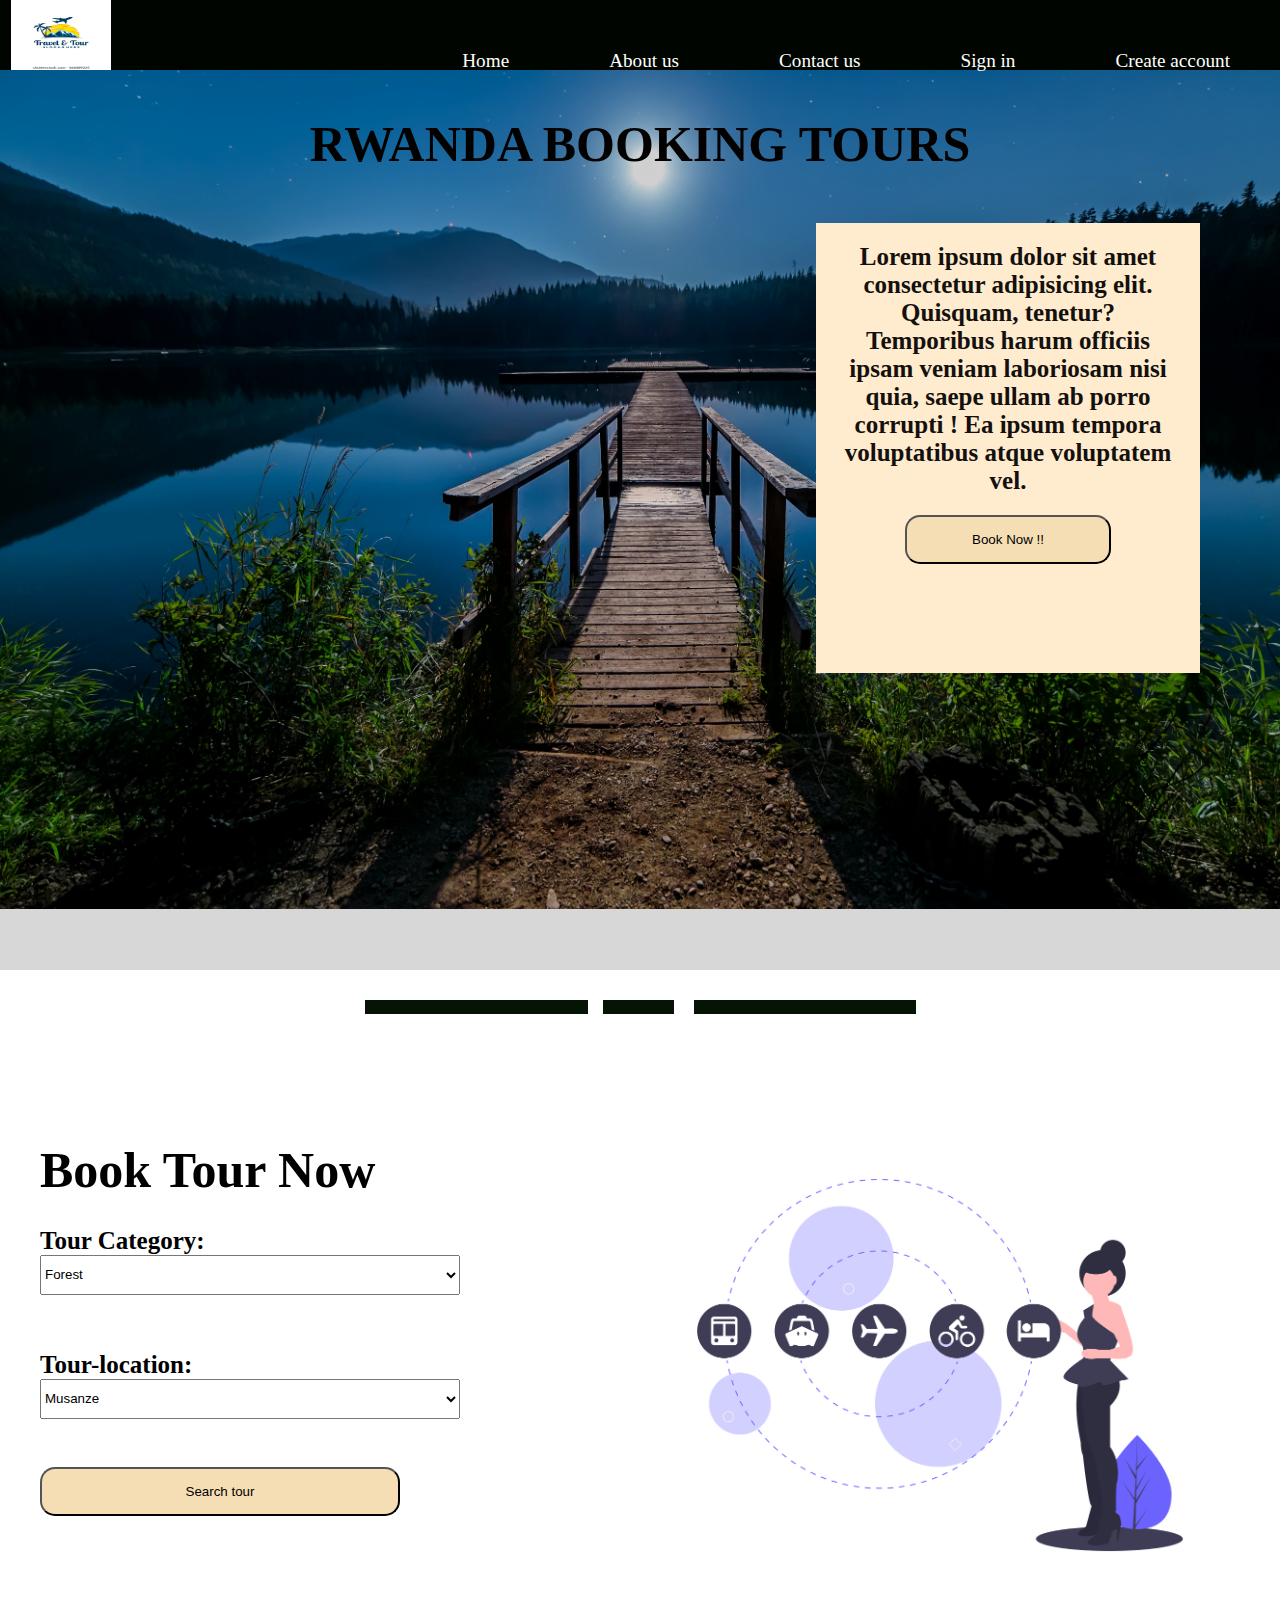
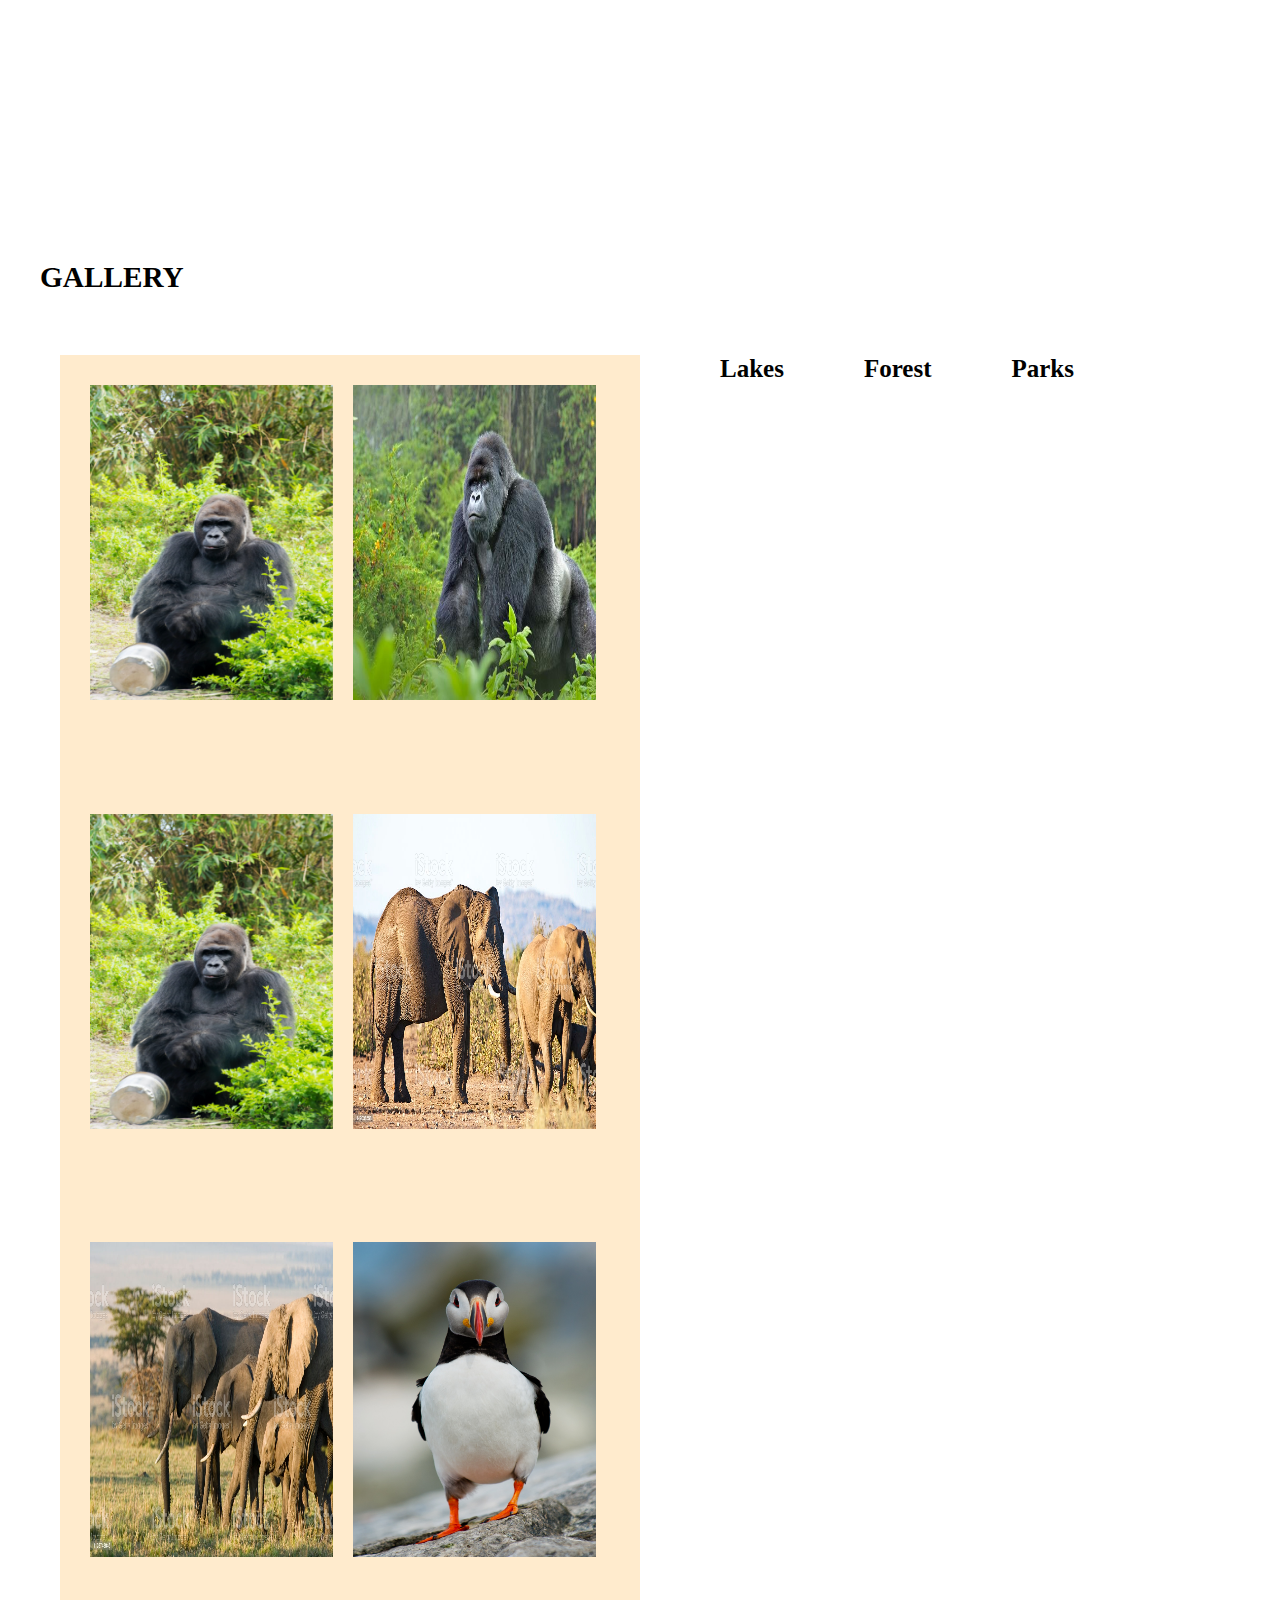
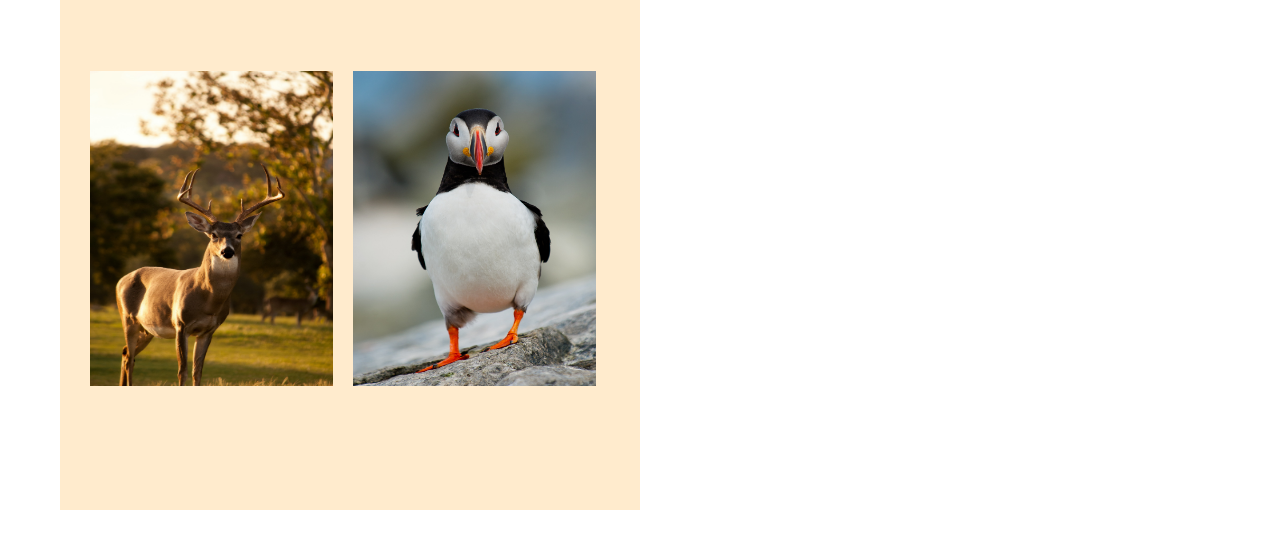
<file: index.html>
<!DOCTYPE html>
<html>
    <head>
        <title>BOOKING TOURS</title>
    </head>
<link rel="stylesheet" href="./style.css"></head>
<body>
<!-- this section is for top navigation -->
<div class="topnav">
<div class="logo" >
     <img src="./img/img.webp" style="height:100%;width:100px"/>

</div>
<div class="navbar-right">
     <a class="active"href="./sign up.html"> Create account </a>
     <a href="./log in.html"> Sign in </a>
     <a href="#"> Contact us </a>  
     <a href="./about us .html"> About us </a>
     <a href="#"> Home</a>
</div>


</div>
<div class="homecontainer">
    
    <h1>RWANDA BOOKING TOURS</h1>
    <div class="quote-div">
        <p>Lorem ipsum dolor sit amet consectetur adipisicing elit. Quisquam,
             tenetur? Temporibus harum officiis
             ipsam veniam laboriosam nisi quia, saepe ullam ab porro corrupti
             ! Ea ipsum tempora voluptatibus atque voluptatem vel.</p>

             <button>Book Now !!</button>
    </div>
</div>
<div class="tour-section">
 <div style="width:100%;height:6%;display:flex;padding:10px 10px 10px 25%">
    <div style="width:25%;height:10%;margin-left: 25px;margin-top: 10px; background: rgb(6, 20, 6);"></div>
    <div style="width:8%;height:10%;margin-left:15px; margin-top: 10px;background: rgb(6, 20, 6);"></div>
   <div style="width:25%;height: 10%;margin-left:20px; margin-top: 10px;background: rgb(6, 20, 6);"></div>
   </div> 
   <div class="tour-main-section">
    <div class="tour-left">
        <h1>Book Tour Now</h1><br>
        <label for="category">Tour Category:<br></label>
        <select name="category" id="category">
            <option value="forest">Forest</option>
            <option value="lake">Lake</option>
            <option value="river">River</option>
            <option value="park">Park</option>




        </select><br><br><br>
        <label for="category">Tour-location:<br></label>
        <select name="category" id="category">
           
            <option value="musanze">Musanze</option> 
            <option value="karongi">karongi</option>
            <option value="kayonza">kayonza</option>
            <option value="rubavu">Rubavu</option>
            </select><br><br>
         <button>Search tour</button>

    </div>
    <div class="tour-right">
         <img src="undraw_travel_plans_li01.png" alt=""> 
        
        
    </div> 

   
 


   </div>
   <div class="main-garelly">
    <h3>GALLERY</h3><br><br>
   <div class="gallery">
 
    <div class="images" >
        <!-- <h4>IMAGES</h4><br><br><br> -->
       
        <div class="tour-images" >
            <img src="./pexels-david-atkins-7170433.jpg" alt="" style="width:100%;height:35vh">
        </div>
        <div class="tour-images">
            <img src="./gorilla photo.jpg" alt="" style="width:100%;height:35vh;">
        </div>
        <div class="tour-images">
            <img src="./pexels-david-atkins-7170433.jpg" alt="" style="width:100%;height:35vh">
        </div>
        
        <div class="tour-images">
            <img src="./animal 1.jpg" alt="" style="width:100%;height:35vh">
        </div>
        <div class="tour-images">
            <img src="./animal.jpg" alt="" style="width:100%;height:35vh">
        </div>
        <div class="tour-images">
            <img src="./ray-hennessy-mpw37yXc_WQ-unsplash.jpg" alt="" style="width:100%;height:35vh">
        </div>
        <div class="tour-images">
            <img src="./laura-college-K_Na5gCmh38-unsplash.jpg" alt="" style="width:100%;height:35vh">
        </div>
        <div class="tour-images">
            <img src="./ray-hennessy-mpw37yXc_WQ-unsplash.jpg" alt="" style="width:100%;height:35vh">
        </div>




    </div>
    

  <div class="main-places">
    <h4>Lakes</h4>
    <h4>Forest</h4>
    <h4>Parks</h4>

  </div>


</div>
</div>

    
</div>

</body>
</html>
</file>
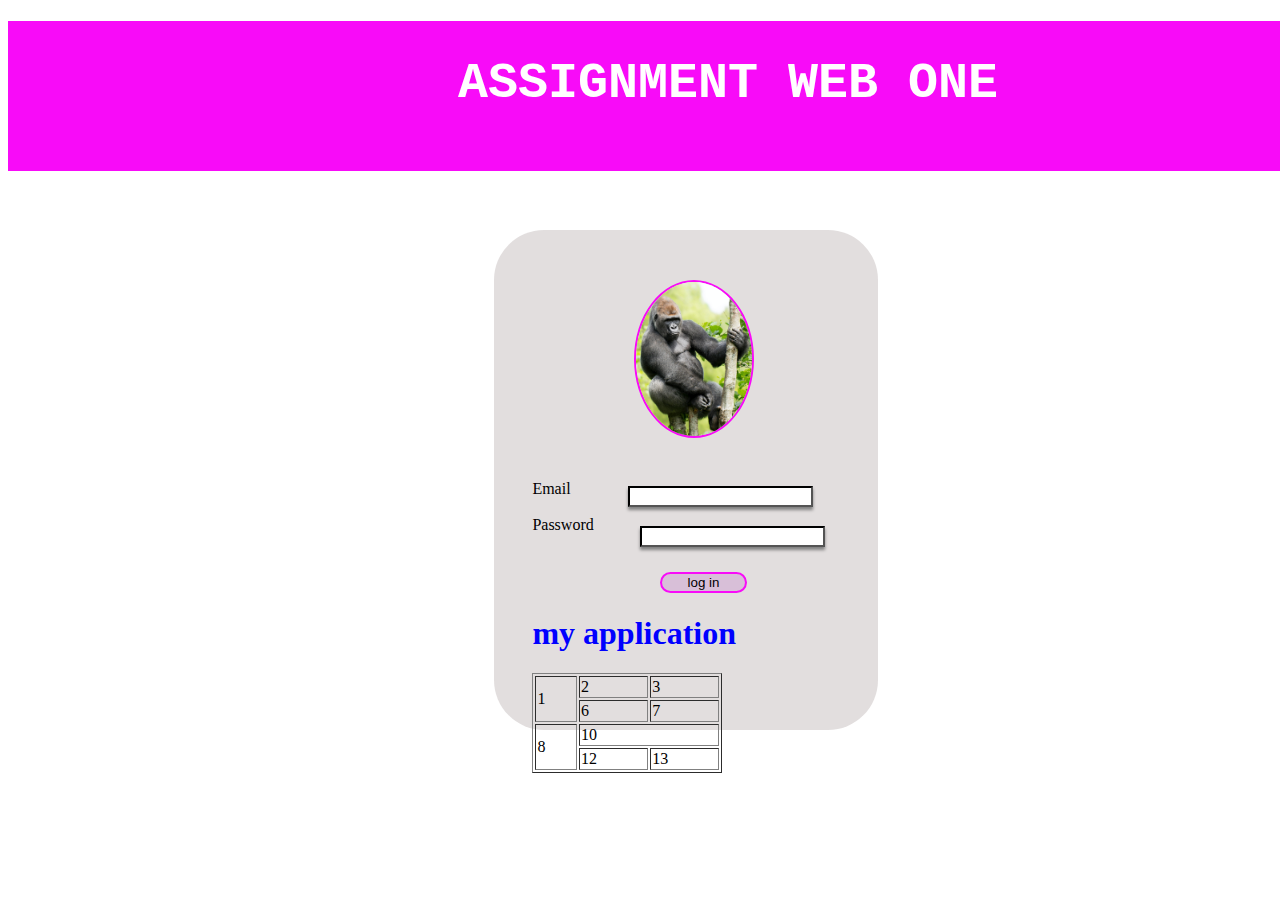
<file: Assignment 1/index.html>
<!DOCTYPE html>
<html>
    <head>
    <title>ASSIGNMENT</title>
    <link rel="stylesheet" href="style.css">
   </head>
    <body>
    <div style="background-color: #f80bf8;width: 1440px;height: 150px;position: absolute;">
  <h1 style="position: relative;color:white;text-align: center;font-size: 50px;font-family: monospace;font-weight: small;">ASSIGNMENT WEB ONE</h1> 

  </div>
<div style="background-color:rgba(148, 134, 134, 0.274);border-radius:50PX;height: 500px;width: 30%;box-shadow:thistle;position: absolute;left: 494px;top: 230px;">
<img src="./Assignment 1/pexels-david-atkins-6194629.jpg"style="border:2px solid #f80bf8;margin-left: 140px;margin-top: 50px;height:158px;width: 120px;border-radius:85%;top: 284px
left:658px;box-sizing:border-box;text-align:center;">

<form style="margin-left:10%;margin-top:10%">
    <label for="">Email</label>
    
    <input style="position: absolute;box-shadow: black; margin-top:6px;margin-left: 15%;box-shadow: grey 0px 3px 3px;border-color: black;" type="email"><br><br>
    <label for="">Password</label>
    <input  style="position:absolute;margin-left: 12%;margin-top:10px;box-shadow: grey 0px 3px 3px;border-color: black;"type="password"><br><br>
    <button style="margin-left: 37%;margin-top: 20px;width: 25%;height: 30%;border-radius: 30px;background-color: thistle;
    border:2px solid #f80bf8;color: rgb(161, 65, 65)02, 62, 62;">log in</button>

   
<table border="1"style="width:55%">
  <h1>my application</h1>
<tr>
<td rowspan="2">1</td>
<td>2</td>
<td>3</td>
</tr>
<tr>

<td>6</td>
<td>7</td>
</tr>
<tr>
<td rowspan="2">8</td>
<td colspan="2">10</td>

</tr>
<tr>
    
<td>12</td>
<td>13</td>

</tr>



</table>
</div>
<div>
  
</div>
</body>   

<h1>
  my application
</h1>
</file>
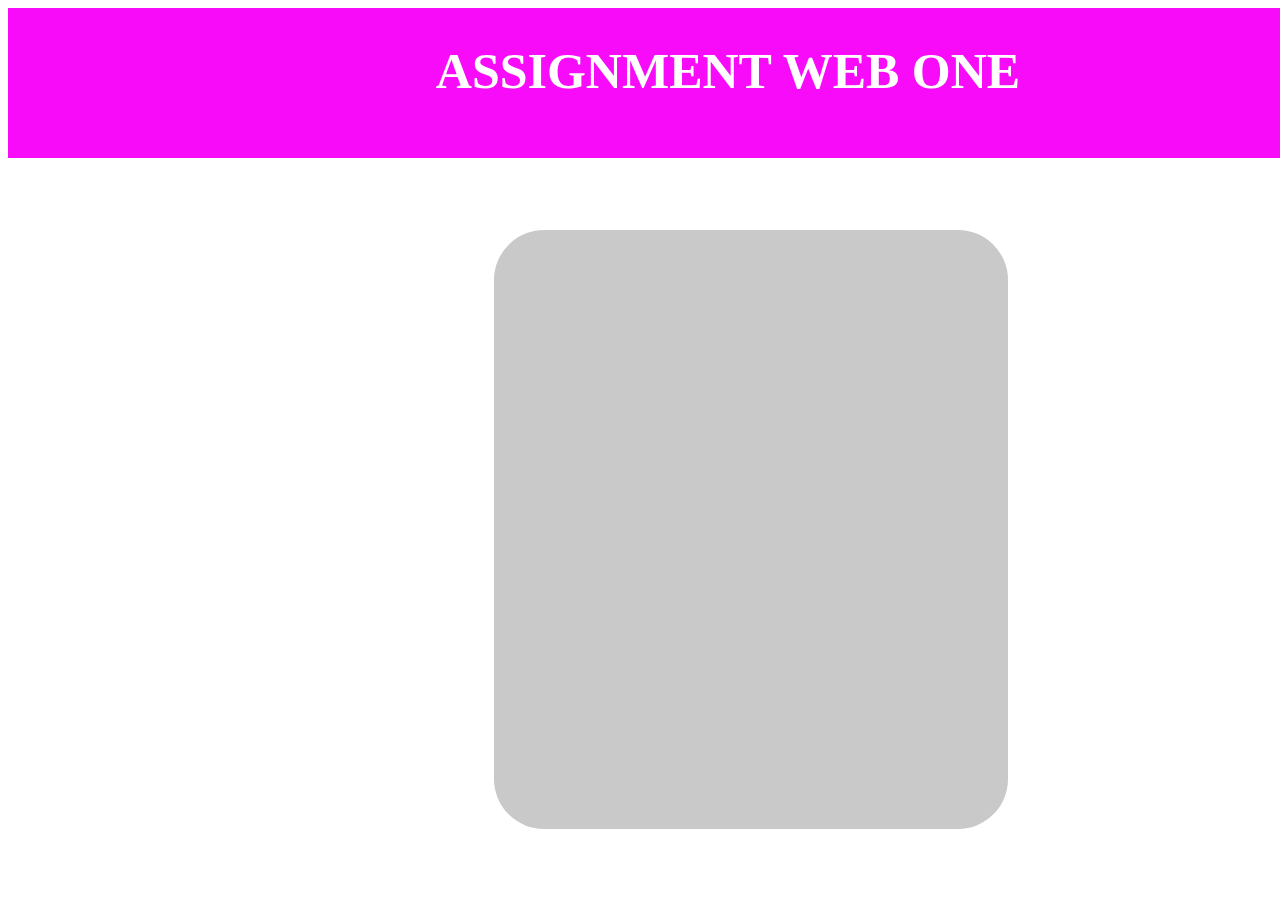
<file: Assignment 1/Assignment 1/index.html>
<!DOCTYPE html>
<html>
    <head>
    <title>ASSIGNMENT</title>
   </head>
    <body>
    <div style="background-color: #f80bf8;width: 1440px;height: 150px;position: absolute;">
  <h1 style="position: relative;color:white;text-align: center;font-size: 50px">ASSIGNMENT WEB ONE</h1> 

  </div>
<div style="background-color: rgb(201, 201, 201);border-radius:50PX;height: 599px;width: 514px;box-shadow:thistle;position: absolute;left: 494px;top: 230px;">

</div>

</body>   
    </html>
</file>
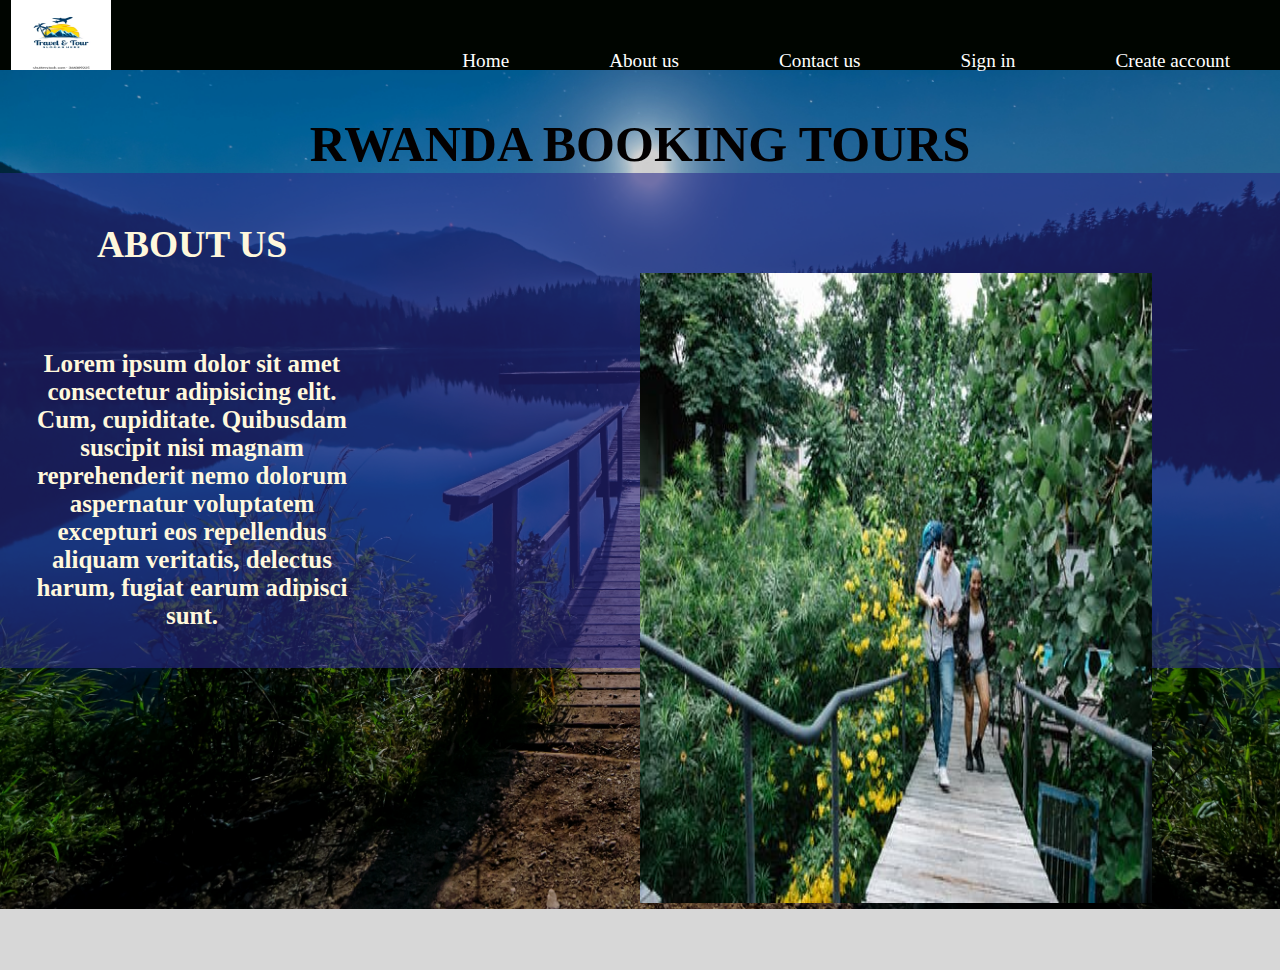
<file: about us .html>
<!DOCTYPE html>
<html>
    <head>
        <title>BOOKING TOURS</title>
    </head>
<link rel="stylesheet" href="./style.css"></head>
<body>
<!-- this section is for top navigation -->
<div class="topnav">
<div class="logo" >
     <img src="./img/img.webp" style="height:100%;width:100px"/>

</div>
<div class="navbar-right">
     <a class="active"href="./sign up.html"> Create account </a>
     <a href="./log in.html"> Sign in </a>
     <a href="./contact us.html"> Contact us </a>  
     <a href=""> About us </a>
     <a href="./index.html"> Home</a>
</div>


</div>
<div class="homecontainer">
    
    <h1>RWANDA BOOKING TOURS</h1>
   <div class="about-us-main-section"> 
       <div class="about-us-right-section">
       <h2>ABOUT US</h2><br><br><br>
       <p>Lorem ipsum dolor sit amet consectetur adipisicing elit. 
           Cum, cupiditate. Quibusdam suscipit nisi magnam reprehenderit nemo 
           dolorum aspernatur voluptatem excepturi eos repellendus aliquam veritatis, 
           delectus harum, fugiat earum adipisci sunt.</p>  
        </div>
       
    <img src="./img 1.jpeg" style="height: 70vh;width: 40%;margin-top: 100px;margin-left: 20%;">

   <a href=""></a> <i class="facebook"></i>
    <i class="instagram"></i>
    <i class="twitter"></i>
    <i class="whatsapp"></i>
     
   </div>
   </div>
   

    
</div>




    
</div>

   



</body>
</file>
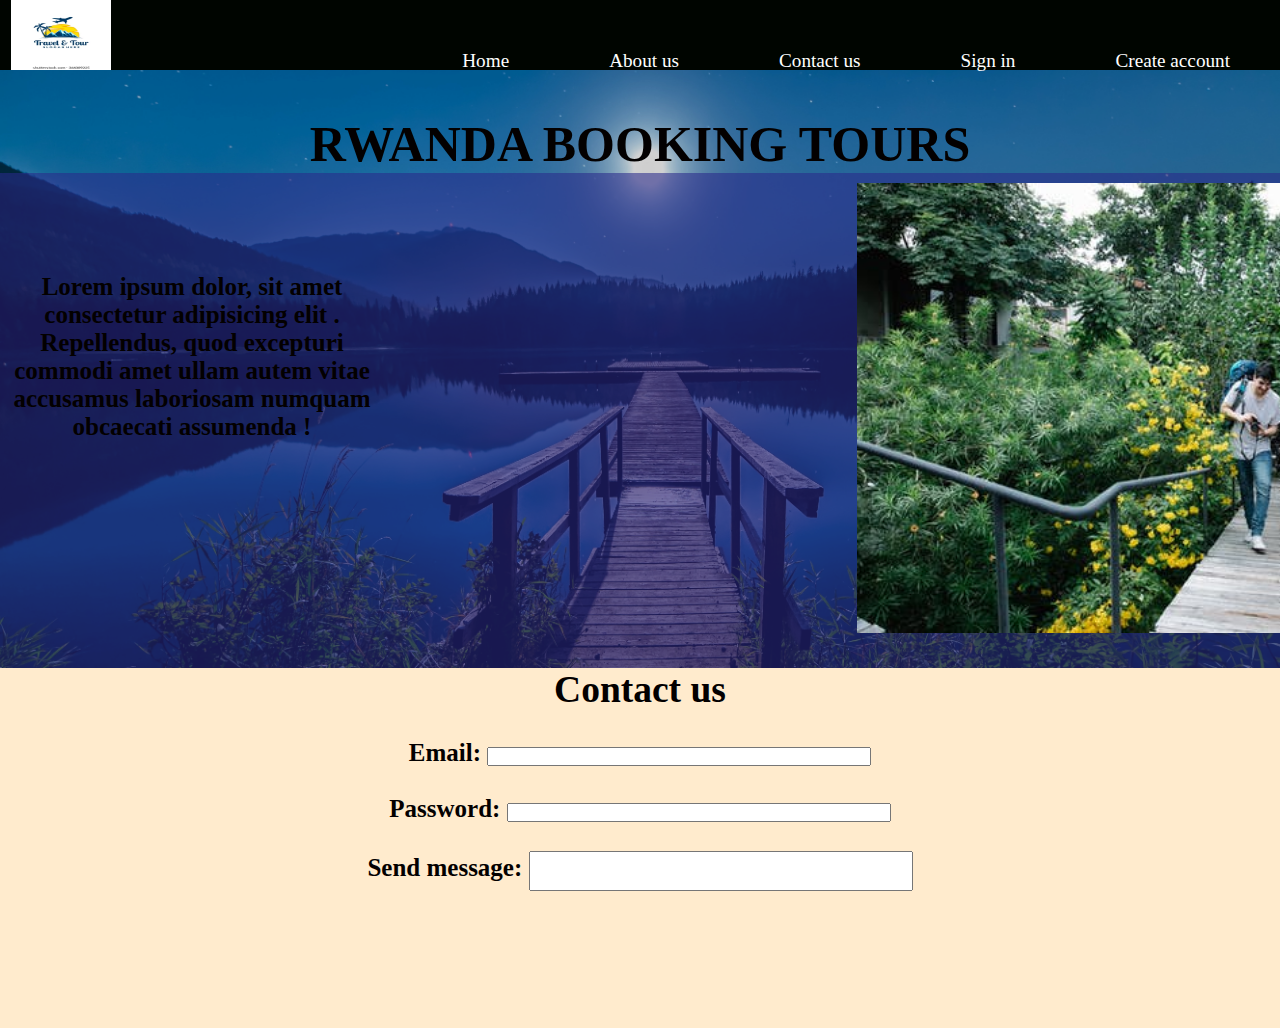
<file: contact us.html>
<!DOCTYPE html>
<html>
    <head>
        <title>BOOKING TOURS</title>
    </head>
<link rel="stylesheet" href="./style.css"></head>
<body>
<!-- this section is for top navigation -->
<div class="topnav">
<div class="logo" >
     <img src="./img/img.webp" style="height:100%;width:100px"/>

</div>
<div class="navbar-right">
     <a class="active"href="./sign up.html"> Create account </a>
     <a href="./log in.html"> Sign in </a>
     <a href="#"> Contact us </a>  
     <a href="./contact us.html"> About us </a>
     <a href="./index.html"> Home</a>
</div>


</div>
<div class="homecontainer">
    
    <h1>RWANDA BOOKING TOURS</h1>

   <div class="about-us-main-section"> 
       
       <p style="width: 30%;margin-top: 100px;">Lorem ipsum dolor, sit amet consectetur adipisicing elit
           . Repellendus, quod excepturi commodi amet ullam autem
            vitae accusamus laboriosam numquam obcaecati assumenda !</p>

           

    <div class="image">
        <img src="./img 1.jpeg" alt="">
    </div>
</div>
    <div class="Contact-us-form" style="background-color:blanchedalmond;height: 40vh;">
        <h2>Contact us</h2><br>
        <label for="input">Email:</label>
        <input type="text" style="width: 30%;"><br><br>
        <label for="input">Password:</label>
        <input type="password" style="width: 30%;"><br><br>
        <label for="input">Send message:</label>
        <input type="text" style="width: 30%;height: 40px;">
    </div>


   
</div>
</file>
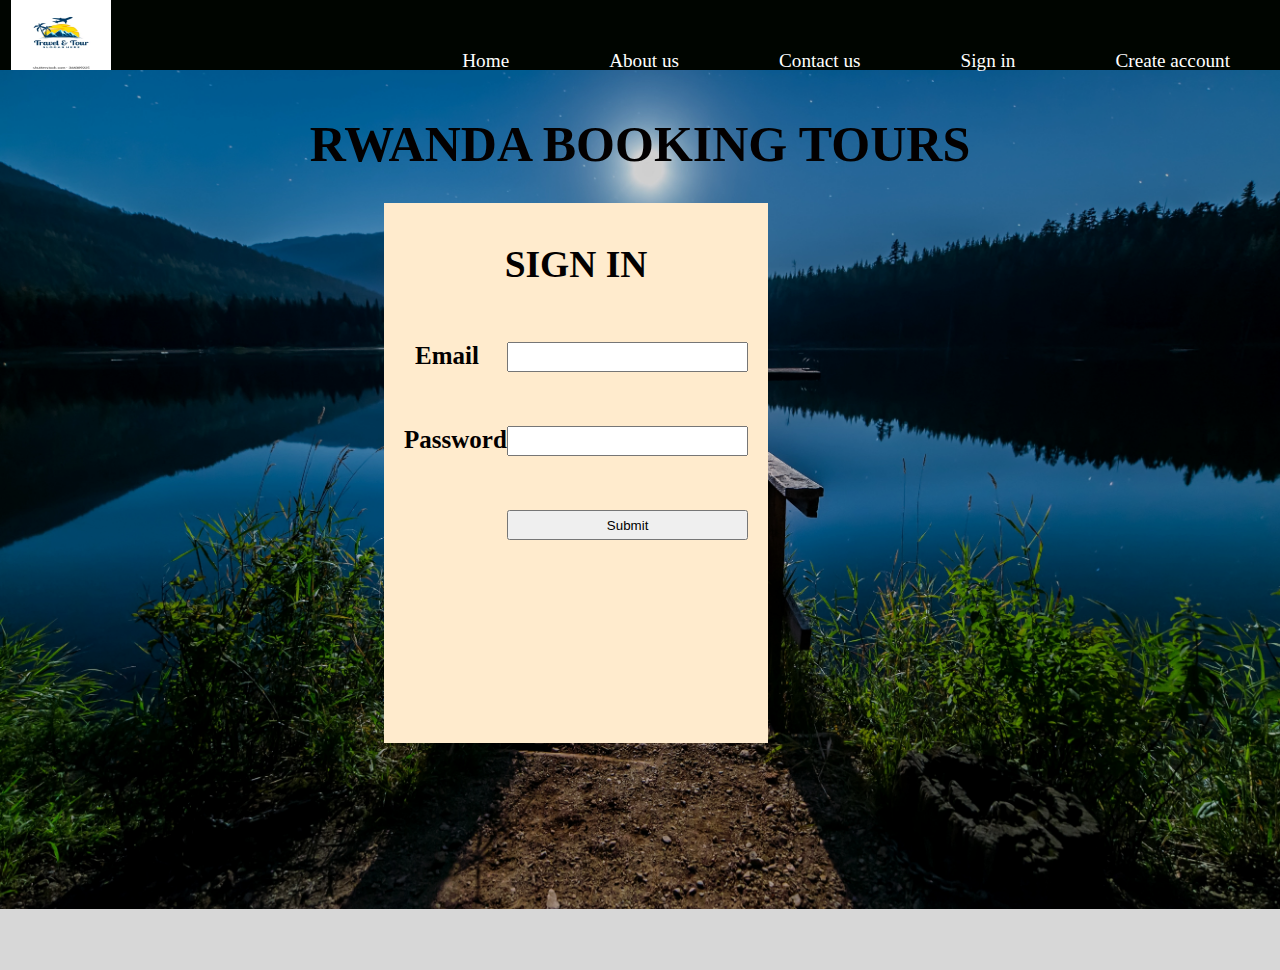
<file: log in.html>
<!DOCTYPE html>
<html>
    <head>
        <title>BOOKING TOURS</title>
    </head>
<link rel="stylesheet" href="./style.css"></head>
<body>
<!-- this section is for top navigation -->
<div class="topnav">
<div class="logo" >
     <img src="./img/img.webp" style="height:100%;width:100px"/>

</div>
<div class="navbar-right">
     <a class="active"href="./sign up.html"> Create account </a>
     <a href="#"> Sign in </a>
     <a href="./contact us.html"> Contact us </a>  
     <a href="./about us .html"> About us </a>
     <a href="./index.html"> Home</a>
</div>


</div>
<div class="homecontainer">
    
    <h1>RWANDA BOOKING TOURS</h1>
   <div class="login-form">
<h2>SIGN IN</h2><br><br>
<label for="input">Email</label>
<input type="text"><br><br><br>
<label for="input">Password</label>
<input type="text"><br><br><br>
<input type="submit">


   </div>
    
</div>




    
</div>

   



</body>
</file>
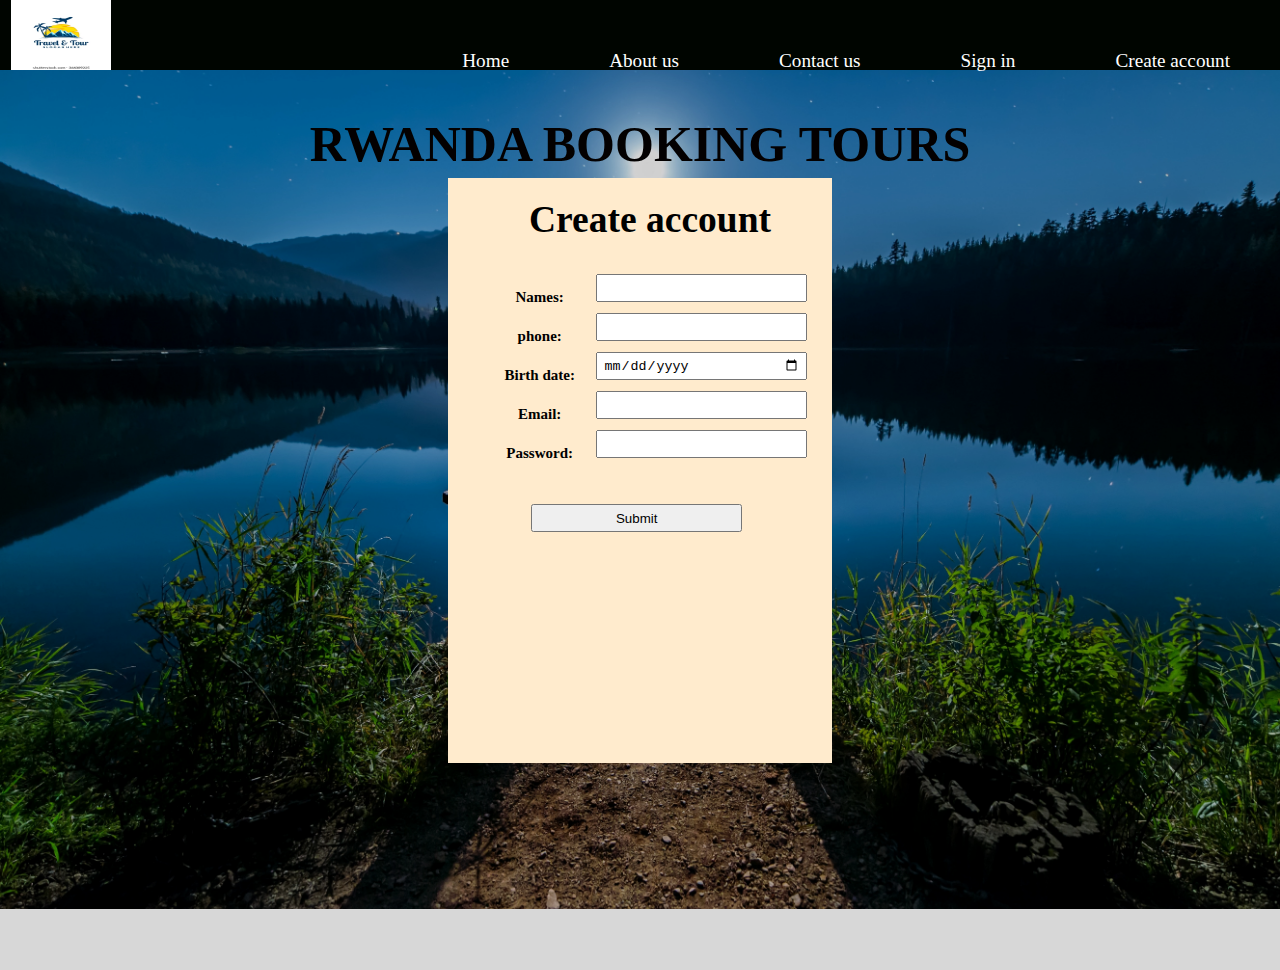
<file: sign up.html>
<!DOCTYPE html>
<html>
    <head>
        <title>BOOKING TOURS</title>
    </head>
<link rel="stylesheet" href="./style.css"></head>
<body>
<!-- this section is for top navigation -->
<div class="topnav">
<div class="logo" >
     <img src="./img/img.webp" style="height:100%;width:100px"/>

</div>
<div class="navbar-right">
     <a class="active"href="#"> Create account </a>
     <a href="./log in.html"> Sign in </a>
     <a href="./contact us.html"> Contact us </a>  
     <a href="./about us .html"> About us </a>
     <a href="./index.html"> Home</a>
</div>


</div>
<div class="homecontainer">
    
    <h1>RWANDA BOOKING TOURS</h1>
    <div class="sign-up-form">
       <h2>Create account</h2><br>
       <label for="input">Names:</label>
       <input type="text"><br>
       <label for="input">phone:</label>
       <input type="text"><br>
       <label for="input">Birth date:</label>
       <input type="date"><br>
       <label for="input">Email:</label>
       <input type="email"><br>
       <label for="input">Password:</label>
       <input type="text"><br>
       <input type="submit" style="margin: 40px 70px 60px 40px">
       




    </div>
    
    
</div>




    
</div>

   



</body>
</file>
<file: style.css>
* { 
    margin: 0;
    padding: 0;
     box-sizing: border-box; 

}
.topnav{
    
    width:100%;
    height: 70px;
    background-color: hsl(120, 100%, 1%);
    padding: -30px 10px 10px 50px;
    display: flex;
    /* position: fixed; */
    text-align: center;
    

}
.logo{
    height: 100%;
    width: 10%;
    /* background-color: white; */
    text-align:center;
    font-size: 20px;
    font-weight: bolder;

}
.navbar-right{
    height: 50px;
width: 85%;
/* background-color:white; */
margin-left: 10%;
/* overflow: hidden; */
;margin-right: 0%;

}
.topnav a{
    color: white;
    padding: 50px;
    /* font-size:larger;*/
    float:right;
    font-size: larger;
    
/* height: 90px; */
text-decoration: none;
}
.topnav a:hover{
    color:tomato
}
.homecontainer{

     /* background-image: url("./pexels-james-wheeler-414612.jpg");  */
    height:100vh;
    width:100%;
    /* background-repeat:no-repeat; */
    /* background-size:cover; */
    /* position: fixed; */
    text-align: center;
    font-weight: bolder;
    color:rgb(3, 0, 0);
    font-size: 25px;
    padding-top: 45px;
    /* background-attachment: fixed; */
    background: rgba(0, 0, 0, 0.158);
}
body{
    background-image: url("./pexels-james-wheeler-414612.jpg"); 
    background-repeat:no-repeat;
    background-size:cover; 
    background-attachment: fixed;
}
.quote-div{
    color:rgb(19, 16, 14);
    width: 30%;
    height: 50vh;
    float: right;
     margin-top: 50px;
     background-color: blanchedalmond;
     margin-right: 80px;
    font-size: 25px;
    padding: 20px;
border: 2px turquoise;
}
 button{
    background-color:wheat;

    margin-top:20px;
    width: 60%;
    padding: 15px;
    border-radius: 15px;
    border-color:2px rgb(12, 10, 12);


}
button:hover{
    background:red;
    color:white;
    
}
.tour-section{
    
    height:300vh;
    background-color: white;
    padding:10px 40px 10px 40px;

  
    width: 100%;
    font-size: 25px;
    font-weight: bolder;
}
.tour-main-section{

    width: 100%;
    display:flex;
    height:80vh;

}
.tour-left{
    height: 100vh;    
    
    width:50%;
    
}
.tour-right{
    
    
    width:50%;
    height: 1;
    
}
select{
    width:70%;
    height:40px;
}
select option{
    background: black;
    color:white;
}
.tour-right img{
    width:600px;

}
.sign-up-form{
    width: 30%;
    height: 65vh;
    background-color: blanchedalmond;
    margin: 5px 35% 20px 35%;
    color:black;
    padding: 20px 20px 20px 40px;
}
.sign-up-form label{
    font-size:15px ;
    margin-top: 20px;


    width: 25%;
    display: inline-block;
    
}
.sign-up-form input{
    width:65%;
    height:28px;
    padding: 5px;
    margin: 5px;
    float: right;
}
.login-form{
    height: 60vh;
    width: 30%;
    background-color:blanchedalmond;
    margin: 30px 30% 30px 30%;
    padding: 40px 20px 40px 20px
}
.login-form input{
    width:70%;
    height:30px;
    float: right;
}
.login-form label{
width: 25%;
height: 30px;
float: left;

}

.about-us-main-section{
    width: 100%;
    height: 55vh;
    background-color:rgba(42, 42, 138, 0.575);
    display: flex;
}
.about-us-right-section{
    padding: 10px 20px 40px 20px;
    height:70vh;
    margin-top: 40px;
    color:cornsilk;
    width: 30%;
}
.image img{
    width: 100%;
    height: 50vh;
    margin-top: 10PX;
    margin-left: 70%;
}
.contact-us-form{
    width: 300px;
    margin-top: 300px;

    margin-right: 70%;
}

.gallery{
     padding:5px 20px 40px 20px;
     text-align: center;
     height: 200vh;
     display:flex;
     width:100%;


}



.images{
    /* text-align: left; */
    /* margin-left: 20px; */
    width: 50%;
    /* flex-direction: column; */
     padding:  20px; 
    /* float: left; */
    display: flex;
    flex-wrap: wrap;
    background-color: blanchedalmond;
}
.tour-images{
    width:45%;
    margin: 10px;
}
.main-places{
    width:50%;
    
    display: flex;

}
.main-places h4{
    margin-left:80px;
}
</file>
<file: Assignment 1/style.css>
h1{
    color: blue;
}
</file>
